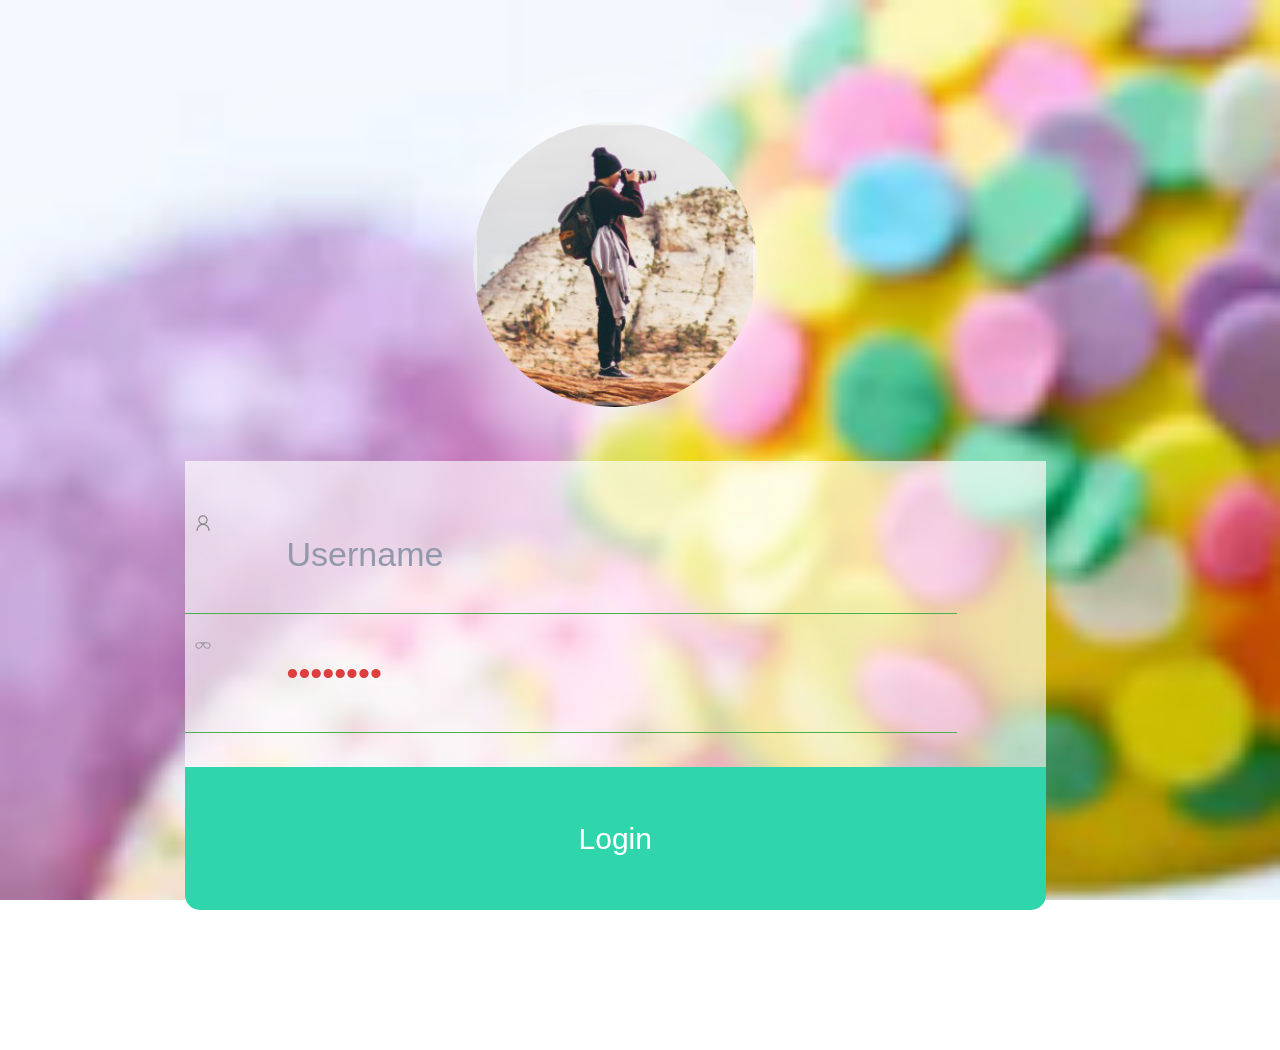
<file: index.html>
<!DOCTYPE html>
<html lang="en">
<head>
    <meta charset="UTF-8">
    <title>index</title>
    <link href="common/common.css">
    <link href="login/style.css" rel='stylesheet'/>
    <script src="common/jquery-3.3.1.js"></script>
    <script src="common/common.js"></script>
    <script src="login/script.js"></script>
</head>
<style>
    .my-animated{
        -webkit-animation-duration: 2s;
        animation-duration: 2s;
        -webkit-animation-fill-mode: both;
        animation-fill-mode: both;
        /*animation-fill-mode : none | forwards | backwards | both;*/
        /*none	不改变默认行为。*/
        /*forwards	当动画完成后，保持最后一个属性值（在最后一个关键帧中定义）。*/
        /*backwards	在 animation-delay 所指定的一段时间内，在动画显示之前，应用开始属性值（在第一个关键帧中定义）。*/
        /*both	向前和向后填充模式都被应用。*/
        -webkit-animation-iteration-count: infinite;
        animation-iteration-count: infinite;
        -webkit-animation-timing-function:ease;
        animation-timing-function:ease;
        -webkit-animation-delay:0s;
        animation-delay:0s;
        -webkit-animation-direction:normal;
        animation-direction:normal;
        /*alternate 逆向*/
    }
    .circle-wave{
        -webkit-animation-name: circle-opacity;
        animation-name: circle-opacity;
        border-radius: 50%;
    }
    @keyframes circle-opacity{
        from {
            opacity: 1;
            transform: scale(0);
        }
        to {
            opacity: 0;
            transform: scale(10);
        }
    }
</style>
<body>
<div class="avtar">
    <img src="mine/image/avatar.png"/>
</div>
<form class="form">
    <input type="text" class="text" value="Username">
    <input type="password" value="Password">
    <div  class="signin" onclick="some()">
        <input class="submit" value="Login">
    </div>
</form>
<div id="wave"></div>
</body>
</html>
</file>
<file: common/common.css>
/*字体*/
@font-face {
    font-family: 'tabfont';
    src : url('./font/STHeiti-Medium.ttc');
}
/*颜色*/
/*red 1 #ffa5a4 */
/*red 2 #f9d8d8 */
/*green 1 #2fd6ab */
/*green 2 #b5f3e9 */
/*yellow 1 #ffe246 */
/*yellow 2 #fff899 */
/*blue 1 #67bcff */
/*blue 2 #c5e3fc */
*{
    padding: 0;
    margin: 0;
    width: 100%;
    background-position: center;
    background-repeat: no-repeat;
    text-decoration: none;
}
a{
    color: #222;
}
button{
    border: none;
}

/*一级标题*/
h1{
    font-size: 50px;
    line-height: 100px;
}
h3{
    font-size: 40px;
    line-height: 100px;
    font-weight: 500;
}
/*二级标题-副标题*/
h4{
    font-size: 30px;
    line-height: 100px;
    font-weight: 400;
}
/*正文*/
p.content {
    font-size: 14px;
    line-height: 75px;
}
/*图标*/
img.label{
    margin-right: 10px;
}
img.icon{
    width: 50px;
    height: 50px;
}
/*tab*/
.footer{
    position: fixed;
    bottom: 0;
    height: 100px;
    padding:  20px 0 5px 0;
    display: flex;
    justify-content: space-around;
    align-items: center;
    border-top: solid darkgray 1px;
    background-image: url("../mine/image/bg.png");
    background-size: cover;
}
.footer .tab{
    display: flex;
    flex-direction: column;
    justify-content: center;
    align-items: center;
}
.footer .tab h4{
    font-family: tabfont;
    line-height: 40px;
    text-align: center;
    color: grey;
}
.footer .tab.active h4{
    color: #2fd6ab;
}
/*返回*/
.header {
    background-image: url("../common/image/bg.png");
    background-size: cover;
    box-shadow: rgba(128, 128, 128, 0.49) 2px 0 10px;
}
.header .back{
    width: 100%;
    height: 80px;
    text-align: center;
    font-size: 40px;
    line-height: 80px;
    font-weight: 600;
    color: #2fd6ab;
    /*box-shadow: rgba(128, 128, 128, 0.49) 2px 0 10px;*/
    background-color: #ffffff87;
    font-family: tabfont;
}
.header .back img{
    position: absolute;
    left: 0;
    width: 50px;
    height: 50px;
    margin:15px 2%;
}
/*header 二级导航*/
.header button{
    background: none;
    color: #2fd6ab;
    line-height: 80px;
    border-bottom: solid 10px rgba(78, 189, 252, 0);
    font-size: 40px;
    font-family: tabfont;
    background-color: #ffffff99;
    font-weight: 600;
}
/* animate */
@charset "UTF-8";

/*!
 * animate.css -http://daneden.me/animate
 * Version - 3.5.1
 * Licensed under the MIT license - http://opensource.org/licenses/MIT
 *
 * Copyright (c) 2016 Daniel Eden
 */

.animated {
    -webkit-animation-duration: 1s;
    animation-duration: 1s;
    -webkit-animation-fill-mode: both;
    animation-fill-mode: both
}

.animated.infinite {
    -webkit-animation-iteration-count: infinite;
    animation-iteration-count: infinite
}

.animated.hinge {
    -webkit-animation-duration: 2s;
    animation-duration: 2s
}

.animated.bounceIn, .animated.bounceOut, .animated.flipOutX, .animated.flipOutY {
    -webkit-animation-duration: .75s;
    animation-duration: .75s
}

@-webkit-keyframes bounce {
    0%, 20%, 53%, 80%, to {
        -webkit-animation-timing-function: cubic-bezier(.215, .61, .355, 1);
        animation-timing-function: cubic-bezier(.215, .61, .355, 1);
        -webkit-transform: translateZ(0);
        transform: translateZ(0)
    }
    40%, 43% {
        -webkit-transform: translate3d(0, -30px, 0);
        transform: translate3d(0, -30px, 0)
    }
    40%, 43%, 70% {
        -webkit-animation-timing-function: cubic-bezier(.755, .05, .855, .06);
        animation-timing-function: cubic-bezier(.755, .05, .855, .06)
    }
    70% {
        -webkit-transform: translate3d(0, -15px, 0);
        transform: translate3d(0, -15px, 0)
    }
    90% {
        -webkit-transform: translate3d(0, -4px, 0);
        transform: translate3d(0, -4px, 0)
    }
}

@keyframes bounce {
    0%, 20%, 53%, 80%, to {
        -webkit-animation-timing-function: cubic-bezier(.215, .61, .355, 1);
        animation-timing-function: cubic-bezier(.215, .61, .355, 1);
        -webkit-transform: translateZ(0);
        transform: translateZ(0)
    }
    40%, 43% {
        -webkit-transform: translate3d(0, -30px, 0);
        transform: translate3d(0, -30px, 0)
    }
    40%, 43%, 70% {
        -webkit-animation-timing-function: cubic-bezier(.755, .05, .855, .06);
        animation-timing-function: cubic-bezier(.755, .05, .855, .06)
    }
    70% {
        -webkit-transform: translate3d(0, -15px, 0);
        transform: translate3d(0, -15px, 0)
    }
    90% {
        -webkit-transform: translate3d(0, -4px, 0);
        transform: translate3d(0, -4px, 0)
    }
}

.bounce {
    -webkit-animation-name: bounce;
    animation-name: bounce;
    -webkit-transform-origin: center bottom;
    transform-origin: center bottom
}

@-webkit-keyframes flash {
    0%, 50%, to {
        opacity: 1
    }
    25%, 75% {
        opacity: 0
    }
}

@keyframes flash {
    0%, 50%, to {
        opacity: 1
    }
    25%, 75% {
        opacity: 0
    }
}

.flash {
    -webkit-animation-name: flash;
    animation-name: flash
}

@-webkit-keyframes pulse {
    0% {
        -webkit-transform: scaleX(1);
        transform: scaleX(1)
    }
    50% {
        -webkit-transform: scale3d(2, 2, 2);
        transform: scale3d(2, 2, 2)
    }
    to {
        -webkit-transform: scaleX(1);
        transform: scaleX(1)
    }
}

@keyframes pulse {
    0% {
        -webkit-transform: scaleX(1);
        transform: scaleX(1)
    }
    50% {
        -webkit-transform: scale3d(2, 2, 2);
        transform: scale3d(2, 2, 2)
    }
    to {
        -webkit-transform: scaleX(1);
        transform: scaleX(1)
    }
}

.pulse {
    -webkit-animation-name: pulse;
    animation-name: pulse
}

@-webkit-keyframes rubberBand {
    0% {
        -webkit-transform: scaleX(1);
        transform: scaleX(1)
    }
    30% {
        -webkit-transform: scale3d(1.25, .75, 1);
        transform: scale3d(1.25, .75, 1)
    }
    40% {
        -webkit-transform: scale3d(.75, 1.25, 1);
        transform: scale3d(.75, 1.25, 1)
    }
    50% {
        -webkit-transform: scale3d(1.15, .85, 1);
        transform: scale3d(1.15, .85, 1)
    }
    65% {
        -webkit-transform: scale3d(.95, 1.05, 1);
        transform: scale3d(.95, 1.05, 1)
    }
    75% {
        -webkit-transform: scale3d(1.05, .95, 1);
        transform: scale3d(1.05, .95, 1)
    }
    to {
        -webkit-transform: scaleX(1);
        transform: scaleX(1)
    }
}

@keyframes rubberBand {
    0% {
        -webkit-transform: scaleX(1);
        transform: scaleX(1)
    }
    30% {
        -webkit-transform: scale3d(1.25, .75, 1);
        transform: scale3d(1.25, .75, 1)
    }
    40% {
        -webkit-transform: scale3d(.75, 1.25, 1);
        transform: scale3d(.75, 1.25, 1)
    }
    50% {
        -webkit-transform: scale3d(1.15, .85, 1);
        transform: scale3d(1.15, .85, 1)
    }
    65% {
        -webkit-transform: scale3d(.95, 1.05, 1);
        transform: scale3d(.95, 1.05, 1)
    }
    75% {
        -webkit-transform: scale3d(1.05, .95, 1);
        transform: scale3d(1.05, .95, 1)
    }
    to {
        -webkit-transform: scaleX(1);
        transform: scaleX(1)
    }
}

.rubberBand {
    -webkit-animation-name: rubberBand;
    animation-name: rubberBand
}

@-webkit-keyframes shake {
    0%, to {
        -webkit-transform: translateZ(0);
        transform: translateZ(0)
    }
    10%, 30%, 50%, 70%, 90% {
        -webkit-transform: translate3d(-10px, 0, 0);
        transform: translate3d(-10px, 0, 0)
    }
    20%, 40%, 60%, 80% {
        -webkit-transform: translate3d(10px, 0, 0);
        transform: translate3d(10px, 0, 0)
    }
}

@keyframes shake {
    0%, to {
        -webkit-transform: translateZ(0);
        transform: translateZ(0)
    }
    10%, 30%, 50%, 70%, 90% {
        -webkit-transform: translate3d(-10px, 0, 0);
        transform: translate3d(-10px, 0, 0)
    }
    20%, 40%, 60%, 80% {
        -webkit-transform: translate3d(10px, 0, 0);
        transform: translate3d(10px, 0, 0)
    }
}

.shake {
    -webkit-animation-name: shake;
    animation-name: shake
}

@-webkit-keyframes headShake {
    0% {
        -webkit-transform: translateX(0);
        transform: translateX(0)
    }
    6.5% {
        -webkit-transform: translateX(-6px) rotateY(-9deg);
        transform: translateX(-6px) rotateY(-9deg)
    }
    18.5% {
        -webkit-transform: translateX(5px) rotateY(7deg);
        transform: translateX(5px) rotateY(7deg)
    }
    31.5% {
        -webkit-transform: translateX(-3px) rotateY(-5deg);
        transform: translateX(-3px) rotateY(-5deg)
    }
    43.5% {
        -webkit-transform: translateX(2px) rotateY(3deg);
        transform: translateX(2px) rotateY(3deg)
    }
    50% {
        -webkit-transform: translateX(0);
        transform: translateX(0)
    }
}

@keyframes headShake {
    0% {
        -webkit-transform: translateX(0);
        transform: translateX(0)
    }
    6.5% {
        -webkit-transform: translateX(-6px) rotateY(-9deg);
        transform: translateX(-6px) rotateY(-9deg)
    }
    18.5% {
        -webkit-transform: translateX(5px) rotateY(7deg);
        transform: translateX(5px) rotateY(7deg)
    }
    31.5% {
        -webkit-transform: translateX(-3px) rotateY(-5deg);
        transform: translateX(-3px) rotateY(-5deg)
    }
    43.5% {
        -webkit-transform: translateX(2px) rotateY(3deg);
        transform: translateX(2px) rotateY(3deg)
    }
    50% {
        -webkit-transform: translateX(0);
        transform: translateX(0)
    }
}

.headShake {
    -webkit-animation-timing-function: ease-in-out;
    animation-timing-function: ease-in-out;
    -webkit-animation-name: headShake;
    animation-name: headShake
}

@-webkit-keyframes swing {
    20% {
        -webkit-transform: rotate(15deg);
        transform: rotate(15deg)
    }
    40% {
        -webkit-transform: rotate(-10deg);
        transform: rotate(-10deg)
    }
    60% {
        -webkit-transform: rotate(5deg);
        transform: rotate(5deg)
    }
    80% {
        -webkit-transform: rotate(-5deg);
        transform: rotate(-5deg)
    }
    to {
        -webkit-transform: rotate(0deg);
        transform: rotate(0deg)
    }
}

@keyframes swing {
    20% {
        -webkit-transform: rotate(15deg);
        transform: rotate(15deg)
    }
    40% {
        -webkit-transform: rotate(-10deg);
        transform: rotate(-10deg)
    }
    60% {
        -webkit-transform: rotate(5deg);
        transform: rotate(5deg)
    }
    80% {
        -webkit-transform: rotate(-5deg);
        transform: rotate(-5deg)
    }
    to {
        -webkit-transform: rotate(0deg);
        transform: rotate(0deg)
    }
}

.swing {
    -webkit-transform-origin: top center;
    transform-origin: top center;
    -webkit-animation-name: swing;
    animation-name: swing
}

@-webkit-keyframes tada {
    0% {
        -webkit-transform: scaleX(1);
        transform: scaleX(1)
    }
    10%, 20% {
        -webkit-transform: scale3d(.9, .9, .9) rotate(-3deg);
        transform: scale3d(.9, .9, .9) rotate(-3deg)
    }
    30%, 50%, 70%, 90% {
        -webkit-transform: scale3d(1.1, 1.1, 1.1) rotate(3deg);
        transform: scale3d(1.1, 1.1, 1.1) rotate(3deg)
    }
    40%, 60%, 80% {
        -webkit-transform: scale3d(1.1, 1.1, 1.1) rotate(-3deg);
        transform: scale3d(1.1, 1.1, 1.1) rotate(-3deg)
    }
    to {
        -webkit-transform: scaleX(1);
        transform: scaleX(1)
    }
}

@keyframes tada {
    0% {
        -webkit-transform: scaleX(1);
        transform: scaleX(1)
    }
    10%, 20% {
        -webkit-transform: scale3d(.9, .9, .9) rotate(-3deg);
        transform: scale3d(.9, .9, .9) rotate(-3deg)
    }
    30%, 50%, 70%, 90% {
        -webkit-transform: scale3d(1.1, 1.1, 1.1) rotate(3deg);
        transform: scale3d(1.1, 1.1, 1.1) rotate(3deg)
    }
    40%, 60%, 80% {
        -webkit-transform: scale3d(1.1, 1.1, 1.1) rotate(-3deg);
        transform: scale3d(1.1, 1.1, 1.1) rotate(-3deg)
    }
    to {
        -webkit-transform: scaleX(1);
        transform: scaleX(1)
    }
}

.tada {
    -webkit-animation-name: tada;
    animation-name: tada
}

@-webkit-keyframes wobble {
    0% {
        -webkit-transform: none;
        transform: none
    }
    15% {
        -webkit-transform: translate3d(-25%, 0, 0) rotate(-5deg);
        transform: translate3d(-25%, 0, 0) rotate(-5deg)
    }
    30% {
        -webkit-transform: translate3d(20%, 0, 0) rotate(3deg);
        transform: translate3d(20%, 0, 0) rotate(3deg)
    }
    45% {
        -webkit-transform: translate3d(-15%, 0, 0) rotate(-3deg);
        transform: translate3d(-15%, 0, 0) rotate(-3deg)
    }
    60% {
        -webkit-transform: translate3d(10%, 0, 0) rotate(2deg);
        transform: translate3d(10%, 0, 0) rotate(2deg)
    }
    75% {
        -webkit-transform: translate3d(-5%, 0, 0) rotate(-1deg);
        transform: translate3d(-5%, 0, 0) rotate(-1deg)
    }
    to {
        -webkit-transform: none;
        transform: none
    }
}

@keyframes wobble {
    0% {
        -webkit-transform: none;
        transform: none
    }
    15% {
        -webkit-transform: translate3d(-25%, 0, 0) rotate(-5deg);
        transform: translate3d(-25%, 0, 0) rotate(-5deg)
    }
    30% {
        -webkit-transform: translate3d(20%, 0, 0) rotate(3deg);
        transform: translate3d(20%, 0, 0) rotate(3deg)
    }
    45% {
        -webkit-transform: translate3d(-15%, 0, 0) rotate(-3deg);
        transform: translate3d(-15%, 0, 0) rotate(-3deg)
    }
    60% {
        -webkit-transform: translate3d(10%, 0, 0) rotate(2deg);
        transform: translate3d(10%, 0, 0) rotate(2deg)
    }
    75% {
        -webkit-transform: translate3d(-5%, 0, 0) rotate(-1deg);
        transform: translate3d(-5%, 0, 0) rotate(-1deg)
    }
    to {
        -webkit-transform: none;
        transform: none
    }
}

.wobble {
    -webkit-animation-name: wobble;
    animation-name: wobble
}

@-webkit-keyframes jello {
    0%, 11.1%, to {
        -webkit-transform: none;
        transform: none
    }
    22.2% {
        -webkit-transform: skewX(-12.5deg) skewY(-12.5deg);
        transform: skewX(-12.5deg) skewY(-12.5deg)
    }
    33.3% {
        -webkit-transform: skewX(6.25deg) skewY(6.25deg);
        transform: skewX(6.25deg) skewY(6.25deg)
    }
    44.4% {
        -webkit-transform: skewX(-3.125deg) skewY(-3.125deg);
        transform: skewX(-3.125deg) skewY(-3.125deg)
    }
    55.5% {
        -webkit-transform: skewX(1.5625deg) skewY(1.5625deg);
        transform: skewX(1.5625deg) skewY(1.5625deg)
    }
    66.6% {
        -webkit-transform: skewX(-.78125deg) skewY(-.78125deg);
        transform: skewX(-.78125deg) skewY(-.78125deg)
    }
    77.7% {
        -webkit-transform: skewX(.390625deg) skewY(.390625deg);
        transform: skewX(.390625deg) skewY(.390625deg)
    }
    88.8% {
        -webkit-transform: skewX(-.1953125deg) skewY(-.1953125deg);
        transform: skewX(-.1953125deg) skewY(-.1953125deg)
    }
}

@keyframes jello {
    0%, 11.1%, to {
        -webkit-transform: none;
        transform: none
    }
    22.2% {
        -webkit-transform: skewX(-12.5deg) skewY(-12.5deg);
        transform: skewX(-12.5deg) skewY(-12.5deg)
    }
    33.3% {
        -webkit-transform: skewX(6.25deg) skewY(6.25deg);
        transform: skewX(6.25deg) skewY(6.25deg)
    }
    44.4% {
        -webkit-transform: skewX(-3.125deg) skewY(-3.125deg);
        transform: skewX(-3.125deg) skewY(-3.125deg)
    }
    55.5% {
        -webkit-transform: skewX(1.5625deg) skewY(1.5625deg);
        transform: skewX(1.5625deg) skewY(1.5625deg)
    }
    66.6% {
        -webkit-transform: skewX(-.78125deg) skewY(-.78125deg);
        transform: skewX(-.78125deg) skewY(-.78125deg)
    }
    77.7% {
        -webkit-transform: skewX(.390625deg) skewY(.390625deg);
        transform: skewX(.390625deg) skewY(.390625deg)
    }
    88.8% {
        -webkit-transform: skewX(-.1953125deg) skewY(-.1953125deg);
        transform: skewX(-.1953125deg) skewY(-.1953125deg)
    }
}

.jello {
    -webkit-animation-name: jello;
    animation-name: jello;
    -webkit-transform-origin: center;
    transform-origin: center
}

@-webkit-keyframes bounceIn {
    0%, 20%, 40%, 60%, 80%, to {
        -webkit-animation-timing-function: cubic-bezier(.215, .61, .355, 1);
        animation-timing-function: cubic-bezier(.215, .61, .355, 1)
    }
    0% {
        opacity: 0;
        -webkit-transform: scale3d(.3, .3, .3);
        transform: scale3d(.3, .3, .3)
    }
    20% {
        -webkit-transform: scale3d(1.1, 1.1, 1.1);
        transform: scale3d(1.1, 1.1, 1.1)
    }
    40% {
        -webkit-transform: scale3d(.9, .9, .9);
        transform: scale3d(.9, .9, .9)
    }
    60% {
        opacity: 1;
        -webkit-transform: scale3d(1.03, 1.03, 1.03);
        transform: scale3d(1.03, 1.03, 1.03)
    }
    80% {
        -webkit-transform: scale3d(.97, .97, .97);
        transform: scale3d(.97, .97, .97)
    }
    to {
        opacity: 1;
        -webkit-transform: scaleX(1);
        transform: scaleX(1)
    }
}

@keyframes bounceIn {
    0%, 20%, 40%, 60%, 80%, to {
        -webkit-animation-timing-function: cubic-bezier(.215, .61, .355, 1);
        animation-timing-function: cubic-bezier(.215, .61, .355, 1)
    }
    0% {
        opacity: 0;
        -webkit-transform: scale3d(.3, .3, .3);
        transform: scale3d(.3, .3, .3)
    }
    20% {
        -webkit-transform: scale3d(1.1, 1.1, 1.1);
        transform: scale3d(1.1, 1.1, 1.1)
    }
    40% {
        -webkit-transform: scale3d(.9, .9, .9);
        transform: scale3d(.9, .9, .9)
    }
    60% {
        opacity: 1;
        -webkit-transform: scale3d(1.03, 1.03, 1.03);
        transform: scale3d(1.03, 1.03, 1.03)
    }
    80% {
        -webkit-transform: scale3d(.97, .97, .97);
        transform: scale3d(.97, .97, .97)
    }
    to {
        opacity: 1;
        -webkit-transform: scaleX(1);
        transform: scaleX(1)
    }
}

.bounceIn {
    -webkit-animation-name: bounceIn;
    animation-name: bounceIn
}

@-webkit-keyframes bounceInDown {
    0%, 60%, 75%, 90%, to {
        -webkit-animation-timing-function: cubic-bezier(.215, .61, .355, 1);
        animation-timing-function: cubic-bezier(.215, .61, .355, 1)
    }
    0% {
        opacity: 0;
        -webkit-transform: translate3d(0, -3000px, 0);
        transform: translate3d(0, -3000px, 0)
    }
    60% {
        opacity: 1;
        -webkit-transform: translate3d(0, 25px, 0);
        transform: translate3d(0, 25px, 0)
    }
    75% {
        -webkit-transform: translate3d(0, -10px, 0);
        transform: translate3d(0, -10px, 0)
    }
    90% {
        -webkit-transform: translate3d(0, 5px, 0);
        transform: translate3d(0, 5px, 0)
    }
    to {
        -webkit-transform: none;
        transform: none
    }
}

@keyframes bounceInDown {
    0%, 60%, 75%, 90%, to {
        -webkit-animation-timing-function: cubic-bezier(.215, .61, .355, 1);
        animation-timing-function: cubic-bezier(.215, .61, .355, 1)
    }
    0% {
        opacity: 0;
        -webkit-transform: translate3d(0, -3000px, 0);
        transform: translate3d(0, -3000px, 0)
    }
    60% {
        opacity: 1;
        -webkit-transform: translate3d(0, 25px, 0);
        transform: translate3d(0, 25px, 0)
    }
    75% {
        -webkit-transform: translate3d(0, -10px, 0);
        transform: translate3d(0, -10px, 0)
    }
    90% {
        -webkit-transform: translate3d(0, 5px, 0);
        transform: translate3d(0, 5px, 0)
    }
    to {
        -webkit-transform: none;
        transform: none
    }
}

.bounceInDown {
    -webkit-animation-name: bounceInDown;
    animation-name: bounceInDown
}

@-webkit-keyframes bounceInLeft {
    0%, 60%, 75%, 90%, to {
        -webkit-animation-timing-function: cubic-bezier(.215, .61, .355, 1);
        animation-timing-function: cubic-bezier(.215, .61, .355, 1)
    }
    0% {
        opacity: 0;
        -webkit-transform: translate3d(-3000px, 0, 0);
        transform: translate3d(-3000px, 0, 0)
    }
    60% {
        opacity: 1;
        -webkit-transform: translate3d(25px, 0, 0);
        transform: translate3d(25px, 0, 0)
    }
    75% {
        -webkit-transform: translate3d(-10px, 0, 0);
        transform: translate3d(-10px, 0, 0)
    }
    90% {
        -webkit-transform: translate3d(5px, 0, 0);
        transform: translate3d(5px, 0, 0)
    }
    to {
        -webkit-transform: none;
        transform: none
    }
}

@keyframes bounceInLeft {
    0%, 60%, 75%, 90%, to {
        -webkit-animation-timing-function: cubic-bezier(.215, .61, .355, 1);
        animation-timing-function: cubic-bezier(.215, .61, .355, 1)
    }
    0% {
        opacity: 0;
        -webkit-transform: translate3d(-3000px, 0, 0);
        transform: translate3d(-3000px, 0, 0)
    }
    60% {
        opacity: 1;
        -webkit-transform: translate3d(25px, 0, 0);
        transform: translate3d(25px, 0, 0)
    }
    75% {
        -webkit-transform: translate3d(-10px, 0, 0);
        transform: translate3d(-10px, 0, 0)
    }
    90% {
        -webkit-transform: translate3d(5px, 0, 0);
        transform: translate3d(5px, 0, 0)
    }
    to {
        -webkit-transform: none;
        transform: none
    }
}

.bounceInLeft {
    -webkit-animation-name: bounceInLeft;
    animation-name: bounceInLeft
}

@-webkit-keyframes bounceInRight {
    0%, 60%, 75%, 90%, to {
        -webkit-animation-timing-function: cubic-bezier(.215, .61, .355, 1);
        animation-timing-function: cubic-bezier(.215, .61, .355, 1)
    }
    0% {
        opacity: 0;
        -webkit-transform: translate3d(3000px, 0, 0);
        transform: translate3d(3000px, 0, 0)
    }
    60% {
        opacity: 1;
        -webkit-transform: translate3d(-25px, 0, 0);
        transform: translate3d(-25px, 0, 0)
    }
    75% {
        -webkit-transform: translate3d(10px, 0, 0);
        transform: translate3d(10px, 0, 0)
    }
    90% {
        -webkit-transform: translate3d(-5px, 0, 0);
        transform: translate3d(-5px, 0, 0)
    }
    to {
        -webkit-transform: none;
        transform: none
    }
}

@keyframes bounceInRight {
    0%, 60%, 75%, 90%, to {
        -webkit-animation-timing-function: cubic-bezier(.215, .61, .355, 1);
        animation-timing-function: cubic-bezier(.215, .61, .355, 1)
    }
    0% {
        opacity: 0;
        -webkit-transform: translate3d(3000px, 0, 0);
        transform: translate3d(3000px, 0, 0)
    }
    60% {
        opacity: 1;
        -webkit-transform: translate3d(-25px, 0, 0);
        transform: translate3d(-25px, 0, 0)
    }
    75% {
        -webkit-transform: translate3d(10px, 0, 0);
        transform: translate3d(10px, 0, 0)
    }
    90% {
        -webkit-transform: translate3d(-5px, 0, 0);
        transform: translate3d(-5px, 0, 0)
    }
    to {
        -webkit-transform: none;
        transform: none
    }
}

.bounceInRight {
    -webkit-animation-name: bounceInRight;
    animation-name: bounceInRight
}

@-webkit-keyframes bounceInUp {
    0%, 60%, 75%, 90%, to {
        -webkit-animation-timing-function: cubic-bezier(.215, .61, .355, 1);
        animation-timing-function: cubic-bezier(.215, .61, .355, 1)
    }
    0% {
        opacity: 0;
        -webkit-transform: translate3d(0, 3000px, 0);
        transform: translate3d(0, 3000px, 0)
    }
    60% {
        opacity: 1;
        -webkit-transform: translate3d(0, -20px, 0);
        transform: translate3d(0, -20px, 0)
    }
    75% {
        -webkit-transform: translate3d(0, 10px, 0);
        transform: translate3d(0, 10px, 0)
    }
    90% {
        -webkit-transform: translate3d(0, -5px, 0);
        transform: translate3d(0, -5px, 0)
    }
    to {
        -webkit-transform: translateZ(0);
        transform: translateZ(0)
    }
}

@keyframes bounceInUp {
    0%, 60%, 75%, 90%, to {
        -webkit-animation-timing-function: cubic-bezier(.215, .61, .355, 1);
        animation-timing-function: cubic-bezier(.215, .61, .355, 1)
    }
    0% {
        opacity: 0;
        -webkit-transform: translate3d(0, 3000px, 0);
        transform: translate3d(0, 3000px, 0)
    }
    60% {
        opacity: 1;
        -webkit-transform: translate3d(0, -20px, 0);
        transform: translate3d(0, -20px, 0)
    }
    75% {
        -webkit-transform: translate3d(0, 10px, 0);
        transform: translate3d(0, 10px, 0)
    }
    90% {
        -webkit-transform: translate3d(0, -5px, 0);
        transform: translate3d(0, -5px, 0)
    }
    to {
        -webkit-transform: translateZ(0);
        transform: translateZ(0)
    }
}

.bounceInUp {
    -webkit-animation-name: bounceInUp;
    animation-name: bounceInUp
}

@-webkit-keyframes bounceOut {
    20% {
        -webkit-transform: scale3d(.9, .9, .9);
        transform: scale3d(.9, .9, .9)
    }
    50%, 55% {
        opacity: 1;
        -webkit-transform: scale3d(1.1, 1.1, 1.1);
        transform: scale3d(1.1, 1.1, 1.1)
    }
    to {
        opacity: 0;
        -webkit-transform: scale3d(.3, .3, .3);
        transform: scale3d(.3, .3, .3)
    }
}

@keyframes bounceOut {
    20% {
        -webkit-transform: scale3d(.9, .9, .9);
        transform: scale3d(.9, .9, .9)
    }
    50%, 55% {
        opacity: 1;
        -webkit-transform: scale3d(1.1, 1.1, 1.1);
        transform: scale3d(1.1, 1.1, 1.1)
    }
    to {
        opacity: 0;
        -webkit-transform: scale3d(.3, .3, .3);
        transform: scale3d(.3, .3, .3)
    }
}

.bounceOut {
    -webkit-animation-name: bounceOut;
    animation-name: bounceOut
}

@-webkit-keyframes bounceOutDown {
    20% {
        -webkit-transform: translate3d(0, 10px, 0);
        transform: translate3d(0, 10px, 0)
    }
    40%, 45% {
        opacity: 1;
        -webkit-transform: translate3d(0, -20px, 0);
        transform: translate3d(0, -20px, 0)
    }
    to {
        opacity: 0;
        -webkit-transform: translate3d(0, 2000px, 0);
        transform: translate3d(0, 2000px, 0)
    }
}

@keyframes bounceOutDown {
    20% {
        -webkit-transform: translate3d(0, 10px, 0);
        transform: translate3d(0, 10px, 0)
    }
    40%, 45% {
        opacity: 1;
        -webkit-transform: translate3d(0, -20px, 0);
        transform: translate3d(0, -20px, 0)
    }
    to {
        opacity: 0;
        -webkit-transform: translate3d(0, 2000px, 0);
        transform: translate3d(0, 2000px, 0)
    }
}

.bounceOutDown {
    -webkit-animation-name: bounceOutDown;
    animation-name: bounceOutDown
}

@-webkit-keyframes bounceOutLeft {
    20% {
        opacity: 1;
        -webkit-transform: translate3d(20px, 0, 0);
        transform: translate3d(20px, 0, 0)
    }
    to {
        opacity: 0;
        -webkit-transform: translate3d(-2000px, 0, 0);
        transform: translate3d(-2000px, 0, 0)
    }
}

@keyframes bounceOutLeft {
    20% {
        opacity: 1;
        -webkit-transform: translate3d(20px, 0, 0);
        transform: translate3d(20px, 0, 0)
    }
    to {
        opacity: 0;
        -webkit-transform: translate3d(-2000px, 0, 0);
        transform: translate3d(-2000px, 0, 0)
    }
}

.bounceOutLeft {
    -webkit-animation-name: bounceOutLeft;
    animation-name: bounceOutLeft
}

@-webkit-keyframes bounceOutRight {
    20% {
        opacity: 1;
        -webkit-transform: translate3d(-20px, 0, 0);
        transform: translate3d(-20px, 0, 0)
    }
    to {
        opacity: 0;
        -webkit-transform: translate3d(2000px, 0, 0);
        transform: translate3d(2000px, 0, 0)
    }
}

@keyframes bounceOutRight {
    20% {
        opacity: 1;
        -webkit-transform: translate3d(-20px, 0, 0);
        transform: translate3d(-20px, 0, 0)
    }
    to {
        opacity: 0;
        -webkit-transform: translate3d(2000px, 0, 0);
        transform: translate3d(2000px, 0, 0)
    }
}

.bounceOutRight {
    -webkit-animation-name: bounceOutRight;
    animation-name: bounceOutRight
}

@-webkit-keyframes bounceOutUp {
    20% {
        -webkit-transform: translate3d(0, -10px, 0);
        transform: translate3d(0, -10px, 0)
    }
    40%, 45% {
        opacity: 1;
        -webkit-transform: translate3d(0, 20px, 0);
        transform: translate3d(0, 20px, 0)
    }
    to {
        opacity: 0;
        -webkit-transform: translate3d(0, -2000px, 0);
        transform: translate3d(0, -2000px, 0)
    }
}

@keyframes bounceOutUp {
    20% {
        -webkit-transform: translate3d(0, -10px, 0);
        transform: translate3d(0, -10px, 0)
    }
    40%, 45% {
        opacity: 1;
        -webkit-transform: translate3d(0, 20px, 0);
        transform: translate3d(0, 20px, 0)
    }
    to {
        opacity: 0;
        -webkit-transform: translate3d(0, -2000px, 0);
        transform: translate3d(0, -2000px, 0)
    }
}

.bounceOutUp {
    -webkit-animation-name: bounceOutUp;
    animation-name: bounceOutUp
}

@-webkit-keyframes fadeIn {
    0% {
        opacity: 0
    }
    to {
        opacity: 1
    }
}

@keyframes fadeIn {
    0% {
        opacity: 0
    }
    to {
        opacity: 1
    }
}

.fadeIn {
    -webkit-animation-name: fadeIn;
    animation-name: fadeIn
}

@-webkit-keyframes fadeInDown {
    0% {
        opacity: 0;
        -webkit-transform: translate3d(0, -100%, 0);
        transform: translate3d(0, -100%, 0)
    }
    to {
        opacity: 1;
        -webkit-transform: none;
        transform: none
    }
}

@keyframes fadeInDown {
    0% {
        opacity: 0;
        -webkit-transform: translate3d(0, -100%, 0);
        transform: translate3d(0, -100%, 0)
    }
    to {
        opacity: 1;
        -webkit-transform: none;
        transform: none
    }
}

.fadeInDown {
    -webkit-animation-name: fadeInDown;
    animation-name: fadeInDown
}

@-webkit-keyframes fadeInDownBig {
    0% {
        opacity: 0;
        -webkit-transform: translate3d(0, -2000px, 0);
        transform: translate3d(0, -2000px, 0)
    }
    to {
        opacity: 1;
        -webkit-transform: none;
        transform: none
    }
}

@keyframes fadeInDownBig {
    0% {
        opacity: 0;
        -webkit-transform: translate3d(0, -2000px, 0);
        transform: translate3d(0, -2000px, 0)
    }
    to {
        opacity: 1;
        -webkit-transform: none;
        transform: none
    }
}

.fadeInDownBig {
    -webkit-animation-name: fadeInDownBig;
    animation-name: fadeInDownBig
}

@-webkit-keyframes fadeInLeft {
    0% {
        opacity: 0;
        -webkit-transform: translate3d(-100%, 0, 0);
        transform: translate3d(-100%, 0, 0)
    }
    to {
        opacity: 1;
        -webkit-transform: none;
        transform: none
    }
}

@keyframes fadeInLeft {
    0% {
        opacity: 0;
        -webkit-transform: translate3d(-100%, 0, 0);
        transform: translate3d(-100%, 0, 0)
    }
    to {
        opacity: 1;
        -webkit-transform: none;
        transform: none
    }
}

.fadeInLeft {
    -webkit-animation-name: fadeInLeft;
    animation-name: fadeInLeft
}

@-webkit-keyframes fadeInLeftBig {
    0% {
        opacity: 0;
        -webkit-transform: translate3d(-2000px, 0, 0);
        transform: translate3d(-2000px, 0, 0)
    }
    to {
        opacity: 1;
        -webkit-transform: none;
        transform: none
    }
}

@keyframes fadeInLeftBig {
    0% {
        opacity: 0;
        -webkit-transform: translate3d(-2000px, 0, 0);
        transform: translate3d(-2000px, 0, 0)
    }
    to {
        opacity: 1;
        -webkit-transform: none;
        transform: none
    }
}

.fadeInLeftBig {
    -webkit-animation-name: fadeInLeftBig;
    animation-name: fadeInLeftBig
}

@-webkit-keyframes fadeInRight {
    0% {
        opacity: 0;
        -webkit-transform: translate3d(100%, 0, 0);
        transform: translate3d(100%, 0, 0)
    }
    to {
        opacity: 1;
        -webkit-transform: none;
        transform: none
    }
}

@keyframes fadeInRight {
    0% {
        opacity: 0;
        -webkit-transform: translate3d(100%, 0, 0);
        transform: translate3d(100%, 0, 0)
    }
    to {
        opacity: 1;
        -webkit-transform: none;
        transform: none
    }
}

.fadeInRight {
    -webkit-animation-name: fadeInRight;
    animation-name: fadeInRight
}

@-webkit-keyframes fadeInRightBig {
    0% {
        opacity: 0;
        -webkit-transform: translate3d(2000px, 0, 0);
        transform: translate3d(2000px, 0, 0)
    }
    to {
        opacity: 1;
        -webkit-transform: none;
        transform: none
    }
}

@keyframes fadeInRightBig {
    0% {
        opacity: 0;
        -webkit-transform: translate3d(2000px, 0, 0);
        transform: translate3d(2000px, 0, 0)
    }
    to {
        opacity: 1;
        -webkit-transform: none;
        transform: none
    }
}

.fadeInRightBig {
    -webkit-animation-name: fadeInRightBig;
    animation-name: fadeInRightBig
}

@-webkit-keyframes fadeInUp {
    0% {
        opacity: 0;
        -webkit-transform: translate3d(0, 100%, 0);
        transform: translate3d(0, 100%, 0)
    }
    to {
        opacity: 1;
        -webkit-transform: none;
        transform: none
    }
}

@keyframes fadeInUp {
    0% {
        opacity: 0;
        -webkit-transform: translate3d(0, 100%, 0);
        transform: translate3d(0, 100%, 0)
    }
    to {
        opacity: 1;
        -webkit-transform: none;
        transform: none
    }
}

.fadeInUp {
    -webkit-animation-name: fadeInUp;
    animation-name: fadeInUp
}

@-webkit-keyframes fadeInUpBig {
    0% {
        opacity: 0;
        -webkit-transform: translate3d(0, 2000px, 0);
        transform: translate3d(0, 2000px, 0)
    }
    to {
        opacity: 1;
        -webkit-transform: none;
        transform: none
    }
}

@keyframes fadeInUpBig {
    0% {
        opacity: 0;
        -webkit-transform: translate3d(0, 2000px, 0);
        transform: translate3d(0, 2000px, 0)
    }
    to {
        opacity: 1;
        -webkit-transform: none;
        transform: none
    }
}

.fadeInUpBig {
    -webkit-animation-name: fadeInUpBig;
    animation-name: fadeInUpBig
}

@-webkit-keyframes fadeOut {
    0% {
        opacity: 1
    }
    to {
        opacity: 0
    }
}

@keyframes fadeOut {
    0% {
        opacity: 1
    }
    to {
        opacity: 0
    }
}

.fadeOut {
    -webkit-animation-name: fadeOut;
    animation-name: fadeOut
}

@-webkit-keyframes fadeOutDown {
    0% {
        opacity: 1
    }
    to {
        opacity: 0;
        -webkit-transform: translate3d(0, 100%, 0);
        transform: translate3d(0, 100%, 0)
    }
}

@keyframes fadeOutDown {
    0% {
        opacity: 1
    }
    to {
        opacity: 0;
        -webkit-transform: translate3d(0, 100%, 0);
        transform: translate3d(0, 100%, 0)
    }
}

.fadeOutDown {
    -webkit-animation-name: fadeOutDown;
    animation-name: fadeOutDown
}

@-webkit-keyframes fadeOutDownBig {
    0% {
        opacity: 1
    }
    to {
        opacity: 0;
        -webkit-transform: translate3d(0, 2000px, 0);
        transform: translate3d(0, 2000px, 0)
    }
}

@keyframes fadeOutDownBig {
    0% {
        opacity: 1
    }
    to {
        opacity: 0;
        -webkit-transform: translate3d(0, 2000px, 0);
        transform: translate3d(0, 2000px, 0)
    }
}

.fadeOutDownBig {
    -webkit-animation-name: fadeOutDownBig;
    animation-name: fadeOutDownBig
}

@-webkit-keyframes fadeOutLeft {
    0% {
        opacity: 1
    }
    to {
        opacity: 0;
        -webkit-transform: translate3d(-100%, 0, 0);
        transform: translate3d(-100%, 0, 0)
    }
}

@keyframes fadeOutLeft {
    0% {
        opacity: 1
    }
    to {
        opacity: 0;
        -webkit-transform: translate3d(-100%, 0, 0);
        transform: translate3d(-100%, 0, 0)
    }
}

.fadeOutLeft {
    -webkit-animation-name: fadeOutLeft;
    animation-name: fadeOutLeft
}

@-webkit-keyframes fadeOutLeftBig {
    0% {
        opacity: 1
    }
    to {
        opacity: 0;
        -webkit-transform: translate3d(-2000px, 0, 0);
        transform: translate3d(-2000px, 0, 0)
    }
}

@keyframes fadeOutLeftBig {
    0% {
        opacity: 1
    }
    to {
        opacity: 0;
        -webkit-transform: translate3d(-2000px, 0, 0);
        transform: translate3d(-2000px, 0, 0)
    }
}

.fadeOutLeftBig {
    -webkit-animation-name: fadeOutLeftBig;
    animation-name: fadeOutLeftBig
}

@-webkit-keyframes fadeOutRight {
    0% {
        opacity: 1
    }
    to {
        opacity: 0;
        -webkit-transform: translate3d(100%, 0, 0);
        transform: translate3d(100%, 0, 0)
    }
}

@keyframes fadeOutRight {
    0% {
        opacity: 1
    }
    to {
        opacity: 0;
        -webkit-transform: translate3d(100%, 0, 0);
        transform: translate3d(100%, 0, 0)
    }
}

.fadeOutRight {
    -webkit-animation-name: fadeOutRight;
    animation-name: fadeOutRight
}

@-webkit-keyframes fadeOutRightBig {
    0% {
        opacity: 1
    }
    to {
        opacity: 0;
        -webkit-transform: translate3d(2000px, 0, 0);
        transform: translate3d(2000px, 0, 0)
    }
}

@keyframes fadeOutRightBig {
    0% {
        opacity: 1
    }
    to {
        opacity: 0;
        -webkit-transform: translate3d(2000px, 0, 0);
        transform: translate3d(2000px, 0, 0)
    }
}

.fadeOutRightBig {
    -webkit-animation-name: fadeOutRightBig;
    animation-name: fadeOutRightBig
}

@-webkit-keyframes fadeOutUp {
    0% {
        opacity: 1
    }
    to {
        opacity: 0;
        -webkit-transform: translate3d(0, -100%, 0);
        transform: translate3d(0, -100%, 0)
    }
}

@keyframes fadeOutUp {
    0% {
        opacity: 1
    }
    to {
        opacity: 0;
        -webkit-transform: translate3d(0, -100%, 0);
        transform: translate3d(0, -100%, 0)
    }
}

.fadeOutUp {
    -webkit-animation-name: fadeOutUp;
    animation-name: fadeOutUp
}

@-webkit-keyframes fadeOutUpBig {
    0% {
        opacity: 1
    }
    to {
        opacity: 0;
        -webkit-transform: translate3d(0, -2000px, 0);
        transform: translate3d(0, -2000px, 0)
    }
}

@keyframes fadeOutUpBig {
    0% {
        opacity: 1
    }
    to {
        opacity: 0;
        -webkit-transform: translate3d(0, -2000px, 0);
        transform: translate3d(0, -2000px, 0)
    }
}

.fadeOutUpBig {
    -webkit-animation-name: fadeOutUpBig;
    animation-name: fadeOutUpBig
}

@-webkit-keyframes flip {
    0% {
        -webkit-transform: perspective(400px) rotateY(-1turn);
        transform: perspective(400px) rotateY(-1turn)
    }
    0%, 40% {
        -webkit-animation-timing-function: ease-out;
        animation-timing-function: ease-out
    }
    40% {
        -webkit-transform: perspective(400px) translateZ(150px) rotateY(-190deg);
        transform: perspective(400px) translateZ(150px) rotateY(-190deg)
    }
    50% {
        -webkit-transform: perspective(400px) translateZ(150px) rotateY(-170deg);
        transform: perspective(400px) translateZ(150px) rotateY(-170deg)
    }
    50%, 80% {
        -webkit-animation-timing-function: ease-in;
        animation-timing-function: ease-in
    }
    80% {
        -webkit-transform: perspective(400px) scale3d(.95, .95, .95);
        transform: perspective(400px) scale3d(.95, .95, .95)
    }
    to {
        -webkit-transform: perspective(400px);
        transform: perspective(400px);
        -webkit-animation-timing-function: ease-in;
        animation-timing-function: ease-in
    }
}

@keyframes flip {
    0% {
        -webkit-transform: perspective(400px) rotateY(-1turn);
        transform: perspective(400px) rotateY(-1turn)
    }
    0%, 40% {
        -webkit-animation-timing-function: ease-out;
        animation-timing-function: ease-out
    }
    40% {
        -webkit-transform: perspective(400px) translateZ(150px) rotateY(-190deg);
        transform: perspective(400px) translateZ(150px) rotateY(-190deg)
    }
    50% {
        -webkit-transform: perspective(400px) translateZ(150px) rotateY(-170deg);
        transform: perspective(400px) translateZ(150px) rotateY(-170deg)
    }
    50%, 80% {
        -webkit-animation-timing-function: ease-in;
        animation-timing-function: ease-in
    }
    80% {
        -webkit-transform: perspective(400px) scale3d(.95, .95, .95);
        transform: perspective(400px) scale3d(.95, .95, .95)
    }
    to {
        -webkit-transform: perspective(400px);
        transform: perspective(400px);
        -webkit-animation-timing-function: ease-in;
        animation-timing-function: ease-in
    }
}

.animated.flip {
    -webkit-backface-visibility: visible;
    backface-visibility: visible;
    -webkit-animation-name: flip;
    animation-name: flip
}

@-webkit-keyframes flipInX {
    0% {
        -webkit-transform: perspective(400px) rotateX(90deg);
        transform: perspective(400px) rotateX(90deg);
        opacity: 0
    }
    0%, 40% {
        -webkit-animation-timing-function: ease-in;
        animation-timing-function: ease-in
    }
    40% {
        -webkit-transform: perspective(400px) rotateX(-20deg);
        transform: perspective(400px) rotateX(-20deg)
    }
    60% {
        -webkit-transform: perspective(400px) rotateX(10deg);
        transform: perspective(400px) rotateX(10deg);
        opacity: 1
    }
    80% {
        -webkit-transform: perspective(400px) rotateX(-5deg);
        transform: perspective(400px) rotateX(-5deg)
    }
    to {
        -webkit-transform: perspective(400px);
        transform: perspective(400px)
    }
}

@keyframes flipInX {
    0% {
        -webkit-transform: perspective(400px) rotateX(90deg);
        transform: perspective(400px) rotateX(90deg);
        opacity: 0
    }
    0%, 40% {
        -webkit-animation-timing-function: ease-in;
        animation-timing-function: ease-in
    }
    40% {
        -webkit-transform: perspective(400px) rotateX(-20deg);
        transform: perspective(400px) rotateX(-20deg)
    }
    60% {
        -webkit-transform: perspective(400px) rotateX(10deg);
        transform: perspective(400px) rotateX(10deg);
        opacity: 1
    }
    80% {
        -webkit-transform: perspective(400px) rotateX(-5deg);
        transform: perspective(400px) rotateX(-5deg)
    }
    to {
        -webkit-transform: perspective(400px);
        transform: perspective(400px)
    }
}

.flipInX {
    -webkit-backface-visibility: visible !important;
    backface-visibility: visible !important;
    -webkit-animation-name: flipInX;
    animation-name: flipInX
}

@-webkit-keyframes flipInY {
    0% {
        -webkit-transform: perspective(400px) rotateY(90deg);
        transform: perspective(400px) rotateY(90deg);
        opacity: 0
    }
    0%, 40% {
        -webkit-animation-timing-function: ease-in;
        animation-timing-function: ease-in
    }
    40% {
        -webkit-transform: perspective(400px) rotateY(-20deg);
        transform: perspective(400px) rotateY(-20deg)
    }
    60% {
        -webkit-transform: perspective(400px) rotateY(10deg);
        transform: perspective(400px) rotateY(10deg);
        opacity: 1
    }
    80% {
        -webkit-transform: perspective(400px) rotateY(-5deg);
        transform: perspective(400px) rotateY(-5deg)
    }
    to {
        -webkit-transform: perspective(400px);
        transform: perspective(400px)
    }
}

@keyframes flipInY {
    0% {
        -webkit-transform: perspective(400px) rotateY(90deg);
        transform: perspective(400px) rotateY(90deg);
        opacity: 0
    }
    0%, 40% {
        -webkit-animation-timing-function: ease-in;
        animation-timing-function: ease-in
    }
    40% {
        -webkit-transform: perspective(400px) rotateY(-20deg);
        transform: perspective(400px) rotateY(-20deg)
    }
    60% {
        -webkit-transform: perspective(400px) rotateY(10deg);
        transform: perspective(400px) rotateY(10deg);
        opacity: 1
    }
    80% {
        -webkit-transform: perspective(400px) rotateY(-5deg);
        transform: perspective(400px) rotateY(-5deg)
    }
    to {
        -webkit-transform: perspective(400px);
        transform: perspective(400px)
    }
}

.flipInY {
    -webkit-backface-visibility: visible !important;
    backface-visibility: visible !important;
    -webkit-animation-name: flipInY;
    animation-name: flipInY
}

@-webkit-keyframes flipOutX {
    0% {
        -webkit-transform: perspective(400px);
        transform: perspective(400px)
    }
    30% {
        -webkit-transform: perspective(400px) rotateX(-20deg);
        transform: perspective(400px) rotateX(-20deg);
        opacity: 1
    }
    to {
        -webkit-transform: perspective(400px) rotateX(90deg);
        transform: perspective(400px) rotateX(90deg);
        opacity: 0
    }
}

@keyframes flipOutX {
    0% {
        -webkit-transform: perspective(400px);
        transform: perspective(400px)
    }
    30% {
        -webkit-transform: perspective(400px) rotateX(-20deg);
        transform: perspective(400px) rotateX(-20deg);
        opacity: 1
    }
    to {
        -webkit-transform: perspective(400px) rotateX(90deg);
        transform: perspective(400px) rotateX(90deg);
        opacity: 0
    }
}

.flipOutX {
    -webkit-animation-name: flipOutX;
    animation-name: flipOutX;
    -webkit-backface-visibility: visible !important;
    backface-visibility: visible !important
}

@-webkit-keyframes flipOutY {
    0% {
        -webkit-transform: perspective(400px);
        transform: perspective(400px)
    }
    30% {
        -webkit-transform: perspective(400px) rotateY(-15deg);
        transform: perspective(400px) rotateY(-15deg);
        opacity: 1
    }
    to {
        -webkit-transform: perspective(400px) rotateY(90deg);
        transform: perspective(400px) rotateY(90deg);
        opacity: 0
    }
}

@keyframes flipOutY {
    0% {
        -webkit-transform: perspective(400px);
        transform: perspective(400px)
    }
    30% {
        -webkit-transform: perspective(400px) rotateY(-15deg);
        transform: perspective(400px) rotateY(-15deg);
        opacity: 1
    }
    to {
        -webkit-transform: perspective(400px) rotateY(90deg);
        transform: perspective(400px) rotateY(90deg);
        opacity: 0
    }
}

.flipOutY {
    -webkit-backface-visibility: visible !important;
    backface-visibility: visible !important;
    -webkit-animation-name: flipOutY;
    animation-name: flipOutY
}

@-webkit-keyframes lightSpeedIn {
    0% {
        -webkit-transform: translate3d(100%, 0, 0) skewX(-30deg);
        transform: translate3d(100%, 0, 0) skewX(-30deg);
        opacity: 0
    }
    60% {
        -webkit-transform: skewX(20deg);
        transform: skewX(20deg)
    }
    60%, 80% {
        opacity: 1
    }
    80% {
        -webkit-transform: skewX(-5deg);
        transform: skewX(-5deg)
    }
    to {
        -webkit-transform: none;
        transform: none;
        opacity: 1
    }
}

@keyframes lightSpeedIn {
    0% {
        -webkit-transform: translate3d(100%, 0, 0) skewX(-30deg);
        transform: translate3d(100%, 0, 0) skewX(-30deg);
        opacity: 0
    }
    60% {
        -webkit-transform: skewX(20deg);
        transform: skewX(20deg)
    }
    60%, 80% {
        opacity: 1
    }
    80% {
        -webkit-transform: skewX(-5deg);
        transform: skewX(-5deg)
    }
    to {
        -webkit-transform: none;
        transform: none;
        opacity: 1
    }
}

.lightSpeedIn {
    -webkit-animation-name: lightSpeedIn;
    animation-name: lightSpeedIn;
    -webkit-animation-timing-function: ease-out;
    animation-timing-function: ease-out
}

@-webkit-keyframes lightSpeedOut {
    0% {
        opacity: 1
    }
    to {
        -webkit-transform: translate3d(100%, 0, 0) skewX(30deg);
        transform: translate3d(100%, 0, 0) skewX(30deg);
        opacity: 0
    }
}

@keyframes lightSpeedOut {
    0% {
        opacity: 1
    }
    to {
        -webkit-transform: translate3d(100%, 0, 0) skewX(30deg);
        transform: translate3d(100%, 0, 0) skewX(30deg);
        opacity: 0
    }
}

.lightSpeedOut {
    -webkit-animation-name: lightSpeedOut;
    animation-name: lightSpeedOut;
    -webkit-animation-timing-function: ease-in;
    animation-timing-function: ease-in
}

@-webkit-keyframes rotateIn {
    0% {
        transform-origin: center;
        -webkit-transform: rotate(-200deg);
        transform: rotate(-200deg);
        opacity: 0
    }
    0%, to {
        -webkit-transform-origin: center
    }
    to {
        transform-origin: center;
        -webkit-transform: none;
        transform: none;
        opacity: 1
    }
}

@keyframes rotateIn {
    0% {
        transform-origin: center;
        -webkit-transform: rotate(-200deg);
        transform: rotate(-200deg);
        opacity: 0
    }
    0%, to {
        -webkit-transform-origin: center
    }
    to {
        transform-origin: center;
        -webkit-transform: none;
        transform: none;
        opacity: 1
    }
}

.rotateIn {
    -webkit-animation-name: rotateIn;
    animation-name: rotateIn
}

@-webkit-keyframes rotateInDownLeft {
    0% {
        transform-origin: left bottom;
        -webkit-transform: rotate(-45deg);
        transform: rotate(-45deg);
        opacity: 0
    }
    0%, to {
        -webkit-transform-origin: left bottom
    }
    to {
        transform-origin: left bottom;
        -webkit-transform: none;
        transform: none;
        opacity: 1
    }
}

@keyframes rotateInDownLeft {
    0% {
        transform-origin: left bottom;
        -webkit-transform: rotate(-45deg);
        transform: rotate(-45deg);
        opacity: 0
    }
    0%, to {
        -webkit-transform-origin: left bottom
    }
    to {
        transform-origin: left bottom;
        -webkit-transform: none;
        transform: none;
        opacity: 1
    }
}

.rotateInDownLeft {
    -webkit-animation-name: rotateInDownLeft;
    animation-name: rotateInDownLeft
}

@-webkit-keyframes rotateInDownRight {
    0% {
        transform-origin: right bottom;
        -webkit-transform: rotate(45deg);
        transform: rotate(45deg);
        opacity: 0
    }
    0%, to {
        -webkit-transform-origin: right bottom
    }
    to {
        transform-origin: right bottom;
        -webkit-transform: none;
        transform: none;
        opacity: 1
    }
}

@keyframes rotateInDownRight {
    0% {
        transform-origin: right bottom;
        -webkit-transform: rotate(45deg);
        transform: rotate(45deg);
        opacity: 0
    }
    0%, to {
        -webkit-transform-origin: right bottom
    }
    to {
        transform-origin: right bottom;
        -webkit-transform: none;
        transform: none;
        opacity: 1
    }
}

.rotateInDownRight {
    -webkit-animation-name: rotateInDownRight;
    animation-name: rotateInDownRight
}

@-webkit-keyframes rotateInUpLeft {
    0% {
        transform-origin: left bottom;
        -webkit-transform: rotate(45deg);
        transform: rotate(45deg);
        opacity: 0
    }
    0%, to {
        -webkit-transform-origin: left bottom
    }
    to {
        transform-origin: left bottom;
        -webkit-transform: none;
        transform: none;
        opacity: 1
    }
}

@keyframes rotateInUpLeft {
    0% {
        transform-origin: left bottom;
        -webkit-transform: rotate(45deg);
        transform: rotate(45deg);
        opacity: 0
    }
    0%, to {
        -webkit-transform-origin: left bottom
    }
    to {
        transform-origin: left bottom;
        -webkit-transform: none;
        transform: none;
        opacity: 1
    }
}

.rotateInUpLeft {
    -webkit-animation-name: rotateInUpLeft;
    animation-name: rotateInUpLeft
}

@-webkit-keyframes rotateInUpRight {
    0% {
        transform-origin: right bottom;
        -webkit-transform: rotate(-90deg);
        transform: rotate(-90deg);
        opacity: 0
    }
    0%, to {
        -webkit-transform-origin: right bottom
    }
    to {
        transform-origin: right bottom;
        -webkit-transform: none;
        transform: none;
        opacity: 1
    }
}

@keyframes rotateInUpRight {
    0% {
        transform-origin: right bottom;
        -webkit-transform: rotate(-90deg);
        transform: rotate(-90deg);
        opacity: 0
    }
    0%, to {
        -webkit-transform-origin: right bottom
    }
    to {
        transform-origin: right bottom;
        -webkit-transform: none;
        transform: none;
        opacity: 1
    }
}

.rotateInUpRight {
    -webkit-animation-name: rotateInUpRight;
    animation-name: rotateInUpRight
}

@-webkit-keyframes rotateOut {
    0% {
        transform-origin: center;
        opacity: 1
    }
    0%, to {
        -webkit-transform-origin: center
    }
    to {
        transform-origin: center;
        -webkit-transform: rotate(200deg);
        transform: rotate(200deg);
        opacity: 0
    }
}

@keyframes rotateOut {
    0% {
        transform-origin: center;
        opacity: 1
    }
    0%, to {
        -webkit-transform-origin: center
    }
    to {
        transform-origin: center;
        -webkit-transform: rotate(200deg);
        transform: rotate(200deg);
        opacity: 0
    }
}

.rotateOut {
    -webkit-animation-name: rotateOut;
    animation-name: rotateOut
}

@-webkit-keyframes rotateOutDownLeft {
    0% {
        transform-origin: left bottom;
        opacity: 1
    }
    0%, to {
        -webkit-transform-origin: left bottom
    }
    to {
        transform-origin: left bottom;
        -webkit-transform: rotate(45deg);
        transform: rotate(45deg);
        opacity: 0
    }
}

@keyframes rotateOutDownLeft {
    0% {
        transform-origin: left bottom;
        opacity: 1
    }
    0%, to {
        -webkit-transform-origin: left bottom
    }
    to {
        transform-origin: left bottom;
        -webkit-transform: rotate(45deg);
        transform: rotate(45deg);
        opacity: 0
    }
}

.rotateOutDownLeft {
    -webkit-animation-name: rotateOutDownLeft;
    animation-name: rotateOutDownLeft
}

@-webkit-keyframes rotateOutDownRight {
    0% {
        transform-origin: right bottom;
        opacity: 1
    }
    0%, to {
        -webkit-transform-origin: right bottom
    }
    to {
        transform-origin: right bottom;
        -webkit-transform: rotate(-45deg);
        transform: rotate(-45deg);
        opacity: 0
    }
}

@keyframes rotateOutDownRight {
    0% {
        transform-origin: right bottom;
        opacity: 1
    }
    0%, to {
        -webkit-transform-origin: right bottom
    }
    to {
        transform-origin: right bottom;
        -webkit-transform: rotate(-45deg);
        transform: rotate(-45deg);
        opacity: 0
    }
}

.rotateOutDownRight {
    -webkit-animation-name: rotateOutDownRight;
    animation-name: rotateOutDownRight
}

@-webkit-keyframes rotateOutUpLeft {
    0% {
        transform-origin: left bottom;
        opacity: 1
    }
    0%, to {
        -webkit-transform-origin: left bottom
    }
    to {
        transform-origin: left bottom;
        -webkit-transform: rotate(-45deg);
        transform: rotate(-45deg);
        opacity: 0
    }
}

@keyframes rotateOutUpLeft {
    0% {
        transform-origin: left bottom;
        opacity: 1
    }
    0%, to {
        -webkit-transform-origin: left bottom
    }
    to {
        transform-origin: left bottom;
        -webkit-transform: rotate(-45deg);
        transform: rotate(-45deg);
        opacity: 0
    }
}

.rotateOutUpLeft {
    -webkit-animation-name: rotateOutUpLeft;
    animation-name: rotateOutUpLeft
}

@-webkit-keyframes rotateOutUpRight {
    0% {
        transform-origin: right bottom;
        opacity: 1
    }
    0%, to {
        -webkit-transform-origin: right bottom
    }
    to {
        transform-origin: right bottom;
        -webkit-transform: rotate(90deg);
        transform: rotate(90deg);
        opacity: 0
    }
}

@keyframes rotateOutUpRight {
    0% {
        transform-origin: right bottom;
        opacity: 1
    }
    0%, to {
        -webkit-transform-origin: right bottom
    }
    to {
        transform-origin: right bottom;
        -webkit-transform: rotate(90deg);
        transform: rotate(90deg);
        opacity: 0
    }
}

.rotateOutUpRight {
    -webkit-animation-name: rotateOutUpRight;
    animation-name: rotateOutUpRight
}

@-webkit-keyframes hinge {
    0% {
        transform-origin: top left
    }
    0%, 20%, 60% {
        -webkit-transform-origin: top left;
        -webkit-animation-timing-function: ease-in-out;
        animation-timing-function: ease-in-out
    }
    20%, 60% {
        -webkit-transform: rotate(80deg);
        transform: rotate(80deg);
        transform-origin: top left
    }
    40%, 80% {
        -webkit-transform: rotate(60deg);
        transform: rotate(60deg);
        -webkit-transform-origin: top left;
        transform-origin: top left;
        -webkit-animation-timing-function: ease-in-out;
        animation-timing-function: ease-in-out;
        opacity: 1
    }
    to {
        -webkit-transform: translate3d(0, 700px, 0);
        transform: translate3d(0, 700px, 0);
        opacity: 0
    }
}

@keyframes hinge {
    0% {
        transform-origin: top left
    }
    0%, 20%, 60% {
        -webkit-transform-origin: top left;
        -webkit-animation-timing-function: ease-in-out;
        animation-timing-function: ease-in-out
    }
    20%, 60% {
        -webkit-transform: rotate(80deg);
        transform: rotate(80deg);
        transform-origin: top left
    }
    40%, 80% {
        -webkit-transform: rotate(60deg);
        transform: rotate(60deg);
        -webkit-transform-origin: top left;
        transform-origin: top left;
        -webkit-animation-timing-function: ease-in-out;
        animation-timing-function: ease-in-out;
        opacity: 1
    }
    to {
        -webkit-transform: translate3d(0, 700px, 0);
        transform: translate3d(0, 700px, 0);
        opacity: 0
    }
}

.hinge {
    -webkit-animation-name: hinge;
    animation-name: hinge
}

@-webkit-keyframes rollIn {
    0% {
        opacity: 0;
        -webkit-transform: translate3d(-100%, 0, 0) rotate(-120deg);
        transform: translate3d(-100%, 0, 0) rotate(-120deg)
    }
    to {
        opacity: 1;
        -webkit-transform: none;
        transform: none
    }
}

@keyframes rollIn {
    0% {
        opacity: 0;
        -webkit-transform: translate3d(-100%, 0, 0) rotate(-120deg);
        transform: translate3d(-100%, 0, 0) rotate(-120deg)
    }
    to {
        opacity: 1;
        -webkit-transform: none;
        transform: none
    }
}

.rollIn {
    -webkit-animation-name: rollIn;
    animation-name: rollIn
}

@-webkit-keyframes rollOut {
    0% {
        opacity: 1
    }
    to {
        opacity: 0;
        -webkit-transform: translate3d(100%, 0, 0) rotate(120deg);
        transform: translate3d(100%, 0, 0) rotate(120deg)
    }
}

@keyframes rollOut {
    0% {
        opacity: 1
    }
    to {
        opacity: 0;
        -webkit-transform: translate3d(100%, 0, 0) rotate(120deg);
        transform: translate3d(100%, 0, 0) rotate(120deg)
    }
}

.rollOut {
    -webkit-animation-name: rollOut;
    animation-name: rollOut
}

@-webkit-keyframes zoomIn {
    0% {
        opacity: 0;
        -webkit-transform: scale3d(.3, .3, .3);
        transform: scale3d(.3, .3, .3)
    }
    50% {
        opacity: 1
    }
}

@keyframes zoomIn {
    0% {
        opacity: 0;
        -webkit-transform: scale3d(.3, .3, .3);
        transform: scale3d(.3, .3, .3)
    }
    50% {
        opacity: 1
    }
}

.zoomIn {
    -webkit-animation-name: zoomIn;
    animation-name: zoomIn
}

@-webkit-keyframes zoomInDown {
    0% {
        opacity: 0;
        -webkit-transform: scale3d(.1, .1, .1) translate3d(0, -1000px, 0);
        transform: scale3d(.1, .1, .1) translate3d(0, -1000px, 0);
        -webkit-animation-timing-function: cubic-bezier(.55, .055, .675, .19);
        animation-timing-function: cubic-bezier(.55, .055, .675, .19)
    }
    60% {
        opacity: 1;
        -webkit-transform: scale3d(.475, .475, .475) translate3d(0, 60px, 0);
        transform: scale3d(.475, .475, .475) translate3d(0, 60px, 0);
        -webkit-animation-timing-function: cubic-bezier(.175, .885, .32, 1);
        animation-timing-function: cubic-bezier(.175, .885, .32, 1)
    }
}

@keyframes zoomInDown {
    0% {
        opacity: 0;
        -webkit-transform: scale3d(.1, .1, .1) translate3d(0, -1000px, 0);
        transform: scale3d(.1, .1, .1) translate3d(0, -1000px, 0);
        -webkit-animation-timing-function: cubic-bezier(.55, .055, .675, .19);
        animation-timing-function: cubic-bezier(.55, .055, .675, .19)
    }
    60% {
        opacity: 1;
        -webkit-transform: scale3d(.475, .475, .475) translate3d(0, 60px, 0);
        transform: scale3d(.475, .475, .475) translate3d(0, 60px, 0);
        -webkit-animation-timing-function: cubic-bezier(.175, .885, .32, 1);
        animation-timing-function: cubic-bezier(.175, .885, .32, 1)
    }
}

.zoomInDown {
    -webkit-animation-name: zoomInDown;
    animation-name: zoomInDown
}

@-webkit-keyframes zoomInLeft {
    0% {
        opacity: 0;
        -webkit-transform: scale3d(.1, .1, .1) translate3d(-1000px, 0, 0);
        transform: scale3d(.1, .1, .1) translate3d(-1000px, 0, 0);
        -webkit-animation-timing-function: cubic-bezier(.55, .055, .675, .19);
        animation-timing-function: cubic-bezier(.55, .055, .675, .19)
    }
    60% {
        opacity: 1;
        -webkit-transform: scale3d(.475, .475, .475) translate3d(10px, 0, 0);
        transform: scale3d(.475, .475, .475) translate3d(10px, 0, 0);
        -webkit-animation-timing-function: cubic-bezier(.175, .885, .32, 1);
        animation-timing-function: cubic-bezier(.175, .885, .32, 1)
    }
}

@keyframes zoomInLeft {
    0% {
        opacity: 0;
        -webkit-transform: scale3d(.1, .1, .1) translate3d(-1000px, 0, 0);
        transform: scale3d(.1, .1, .1) translate3d(-1000px, 0, 0);
        -webkit-animation-timing-function: cubic-bezier(.55, .055, .675, .19);
        animation-timing-function: cubic-bezier(.55, .055, .675, .19)
    }
    60% {
        opacity: 1;
        -webkit-transform: scale3d(.475, .475, .475) translate3d(10px, 0, 0);
        transform: scale3d(.475, .475, .475) translate3d(10px, 0, 0);
        -webkit-animation-timing-function: cubic-bezier(.175, .885, .32, 1);
        animation-timing-function: cubic-bezier(.175, .885, .32, 1)
    }
}

.zoomInLeft {
    -webkit-animation-name: zoomInLeft;
    animation-name: zoomInLeft
}

@-webkit-keyframes zoomInRight {
    0% {
        opacity: 0;
        -webkit-transform: scale3d(.1, .1, .1) translate3d(1000px, 0, 0);
        transform: scale3d(.1, .1, .1) translate3d(1000px, 0, 0);
        -webkit-animation-timing-function: cubic-bezier(.55, .055, .675, .19);
        animation-timing-function: cubic-bezier(.55, .055, .675, .19)
    }
    60% {
        opacity: 1;
        -webkit-transform: scale3d(.475, .475, .475) translate3d(-10px, 0, 0);
        transform: scale3d(.475, .475, .475) translate3d(-10px, 0, 0);
        -webkit-animation-timing-function: cubic-bezier(.175, .885, .32, 1);
        animation-timing-function: cubic-bezier(.175, .885, .32, 1)
    }
}

@keyframes zoomInRight {
    0% {
        opacity: 0;
        -webkit-transform: scale3d(.1, .1, .1) translate3d(1000px, 0, 0);
        transform: scale3d(.1, .1, .1) translate3d(1000px, 0, 0);
        -webkit-animation-timing-function: cubic-bezier(.55, .055, .675, .19);
        animation-timing-function: cubic-bezier(.55, .055, .675, .19)
    }
    60% {
        opacity: 1;
        -webkit-transform: scale3d(.475, .475, .475) translate3d(-10px, 0, 0);
        transform: scale3d(.475, .475, .475) translate3d(-10px, 0, 0);
        -webkit-animation-timing-function: cubic-bezier(.175, .885, .32, 1);
        animation-timing-function: cubic-bezier(.175, .885, .32, 1)
    }
}

.zoomInRight {
    -webkit-animation-name: zoomInRight;
    animation-name: zoomInRight
}

@-webkit-keyframes zoomInUp {
    0% {
        opacity: 0;
        -webkit-transform: scale3d(.1, .1, .1) translate3d(0, 1000px, 0);
        transform: scale3d(.1, .1, .1) translate3d(0, 1000px, 0);
        -webkit-animation-timing-function: cubic-bezier(.55, .055, .675, .19);
        animation-timing-function: cubic-bezier(.55, .055, .675, .19)
    }
    60% {
        opacity: 1;
        -webkit-transform: scale3d(.475, .475, .475) translate3d(0, -60px, 0);
        transform: scale3d(.475, .475, .475) translate3d(0, -60px, 0);
        -webkit-animation-timing-function: cubic-bezier(.175, .885, .32, 1);
        animation-timing-function: cubic-bezier(.175, .885, .32, 1)
    }
}

@keyframes zoomInUp {
    0% {
        opacity: 0;
        -webkit-transform: scale3d(.1, .1, .1) translate3d(0, 1000px, 0);
        transform: scale3d(.1, .1, .1) translate3d(0, 1000px, 0);
        -webkit-animation-timing-function: cubic-bezier(.55, .055, .675, .19);
        animation-timing-function: cubic-bezier(.55, .055, .675, .19)
    }
    60% {
        opacity: 1;
        -webkit-transform: scale3d(.475, .475, .475) translate3d(0, -60px, 0);
        transform: scale3d(.475, .475, .475) translate3d(0, -60px, 0);
        -webkit-animation-timing-function: cubic-bezier(.175, .885, .32, 1);
        animation-timing-function: cubic-bezier(.175, .885, .32, 1)
    }
}

.zoomInUp {
    -webkit-animation-name: zoomInUp;
    animation-name: zoomInUp
}

@-webkit-keyframes zoomOut {
    0% {
        opacity: 1
    }
    50% {
        -webkit-transform: scale3d(.3, .3, .3);
        transform: scale3d(.3, .3, .3)
    }
    50%, to {
        opacity: 0
    }
}

@keyframes zoomOut {
    0% {
        opacity: 1
    }
    50% {
        -webkit-transform: scale3d(.3, .3, .3);
        transform: scale3d(.3, .3, .3)
    }
    50%, to {
        opacity: 0
    }
}

.zoomOut {
    -webkit-animation-name: zoomOut;
    animation-name: zoomOut
}

@-webkit-keyframes zoomOutDown {
    40% {
        opacity: 1;
        -webkit-transform: scale3d(.475, .475, .475) translate3d(0, -60px, 0);
        transform: scale3d(.475, .475, .475) translate3d(0, -60px, 0);
        -webkit-animation-timing-function: cubic-bezier(.55, .055, .675, .19);
        animation-timing-function: cubic-bezier(.55, .055, .675, .19)
    }
    to {
        opacity: 0;
        -webkit-transform: scale3d(.1, .1, .1) translate3d(0, 2000px, 0);
        transform: scale3d(.1, .1, .1) translate3d(0, 2000px, 0);
        -webkit-transform-origin: center bottom;
        transform-origin: center bottom;
        -webkit-animation-timing-function: cubic-bezier(.175, .885, .32, 1);
        animation-timing-function: cubic-bezier(.175, .885, .32, 1)
    }
}

@keyframes zoomOutDown {
    40% {
        opacity: 1;
        -webkit-transform: scale3d(.475, .475, .475) translate3d(0, -60px, 0);
        transform: scale3d(.475, .475, .475) translate3d(0, -60px, 0);
        -webkit-animation-timing-function: cubic-bezier(.55, .055, .675, .19);
        animation-timing-function: cubic-bezier(.55, .055, .675, .19)
    }
    to {
        opacity: 0;
        -webkit-transform: scale3d(.1, .1, .1) translate3d(0, 2000px, 0);
        transform: scale3d(.1, .1, .1) translate3d(0, 2000px, 0);
        -webkit-transform-origin: center bottom;
        transform-origin: center bottom;
        -webkit-animation-timing-function: cubic-bezier(.175, .885, .32, 1);
        animation-timing-function: cubic-bezier(.175, .885, .32, 1)
    }
}

.zoomOutDown {
    -webkit-animation-name: zoomOutDown;
    animation-name: zoomOutDown
}

@-webkit-keyframes zoomOutLeft {
    40% {
        opacity: 1;
        -webkit-transform: scale3d(.475, .475, .475) translate3d(42px, 0, 0);
        transform: scale3d(.475, .475, .475) translate3d(42px, 0, 0)
    }
    to {
        opacity: 0;
        -webkit-transform: scale(.1) translate3d(-2000px, 0, 0);
        transform: scale(.1) translate3d(-2000px, 0, 0);
        -webkit-transform-origin: left center;
        transform-origin: left center
    }
}

@keyframes zoomOutLeft {
    40% {
        opacity: 1;
        -webkit-transform: scale3d(.475, .475, .475) translate3d(42px, 0, 0);
        transform: scale3d(.475, .475, .475) translate3d(42px, 0, 0)
    }
    to {
        opacity: 0;
        -webkit-transform: scale(.1) translate3d(-2000px, 0, 0);
        transform: scale(.1) translate3d(-2000px, 0, 0);
        -webkit-transform-origin: left center;
        transform-origin: left center
    }
}

.zoomOutLeft {
    -webkit-animation-name: zoomOutLeft;
    animation-name: zoomOutLeft
}

@-webkit-keyframes zoomOutRight {
    40% {
        opacity: 1;
        -webkit-transform: scale3d(.475, .475, .475) translate3d(-42px, 0, 0);
        transform: scale3d(.475, .475, .475) translate3d(-42px, 0, 0)
    }
    to {
        opacity: 0;
        -webkit-transform: scale(.1) translate3d(2000px, 0, 0);
        transform: scale(.1) translate3d(2000px, 0, 0);
        -webkit-transform-origin: right center;
        transform-origin: right center
    }
}

@keyframes zoomOutRight {
    40% {
        opacity: 1;
        -webkit-transform: scale3d(.475, .475, .475) translate3d(-42px, 0, 0);
        transform: scale3d(.475, .475, .475) translate3d(-42px, 0, 0)
    }
    to {
        opacity: 0;
        -webkit-transform: scale(.1) translate3d(2000px, 0, 0);
        transform: scale(.1) translate3d(2000px, 0, 0);
        -webkit-transform-origin: right center;
        transform-origin: right center
    }
}

.zoomOutRight {
    -webkit-animation-name: zoomOutRight;
    animation-name: zoomOutRight
}

@-webkit-keyframes zoomOutUp {
    40% {
        opacity: 1;
        -webkit-transform: scale3d(.475, .475, .475) translate3d(0, 60px, 0);
        transform: scale3d(.475, .475, .475) translate3d(0, 60px, 0);
        -webkit-animation-timing-function: cubic-bezier(.55, .055, .675, .19);
        animation-timing-function: cubic-bezier(.55, .055, .675, .19)
    }
    to {
        opacity: 0;
        -webkit-transform: scale3d(.1, .1, .1) translate3d(0, -2000px, 0);
        transform: scale3d(.1, .1, .1) translate3d(0, -2000px, 0);
        -webkit-transform-origin: center bottom;
        transform-origin: center bottom;
        -webkit-animation-timing-function: cubic-bezier(.175, .885, .32, 1);
        animation-timing-function: cubic-bezier(.175, .885, .32, 1)
    }
}

@keyframes zoomOutUp {
    40% {
        opacity: 1;
        -webkit-transform: scale3d(.475, .475, .475) translate3d(0, 60px, 0);
        transform: scale3d(.475, .475, .475) translate3d(0, 60px, 0);
        -webkit-animation-timing-function: cubic-bezier(.55, .055, .675, .19);
        animation-timing-function: cubic-bezier(.55, .055, .675, .19)
    }
    to {
        opacity: 0;
        -webkit-transform: scale3d(.1, .1, .1) translate3d(0, -2000px, 0);
        transform: scale3d(.1, .1, .1) translate3d(0, -2000px, 0);
        -webkit-transform-origin: center bottom;
        transform-origin: center bottom;
        -webkit-animation-timing-function: cubic-bezier(.175, .885, .32, 1);
        animation-timing-function: cubic-bezier(.175, .885, .32, 1)
    }
}

.zoomOutUp {
    -webkit-animation-name: zoomOutUp;
    animation-name: zoomOutUp
}

@-webkit-keyframes slideInDown {
    0% {
        -webkit-transform: translate3d(0, -100%, 0);
        transform: translate3d(0, -100%, 0);
        visibility: visible
    }
    to {
        -webkit-transform: translateZ(0);
        transform: translateZ(0)
    }
}

@keyframes slideInDown {
    0% {
        -webkit-transform: translate3d(0, -100%, 0);
        transform: translate3d(0, -100%, 0);
        visibility: visible
    }
    to {
        -webkit-transform: translateZ(0);
        transform: translateZ(0)
    }
}

.slideInDown {
    -webkit-animation-name: slideInDown;
    animation-name: slideInDown
}

@-webkit-keyframes slideInLeft {
    0% {
        -webkit-transform: translate3d(-100%, 0, 0);
        transform: translate3d(-100%, 0, 0);
        visibility: visible
    }
    to {
        -webkit-transform: translateZ(0);
        transform: translateZ(0)
    }
}

@keyframes slideInLeft {
    0% {
        -webkit-transform: translate3d(-100%, 0, 0);
        transform: translate3d(-100%, 0, 0);
        visibility: visible
    }
    to {
        -webkit-transform: translateZ(0);
        transform: translateZ(0)
    }
}

.slideInLeft {
    -webkit-animation-name: slideInLeft;
    animation-name: slideInLeft
}

@-webkit-keyframes slideInRight {
    0% {
        -webkit-transform: translate3d(100%, 0, 0);
        transform: translate3d(100%, 0, 0);
        visibility: visible
    }
    to {
        -webkit-transform: translateZ(0);
        transform: translateZ(0)
    }
}

@keyframes slideInRight {
    0% {
        -webkit-transform: translate3d(100%, 0, 0);
        transform: translate3d(100%, 0, 0);
        visibility: visible
    }
    to {
        -webkit-transform: translateZ(0);
        transform: translateZ(0)
    }
}

.slideInRight {
    -webkit-animation-name: slideInRight;
    animation-name: slideInRight
}

@-webkit-keyframes slideInUp {
    0% {
        -webkit-transform: translate3d(0, 100%, 0);
        transform: translate3d(0, 100%, 0);
        visibility: visible
    }
    to {
        -webkit-transform: translateZ(0);
        transform: translateZ(0)
    }
}

@keyframes slideInUp {
    0% {
        -webkit-transform: translate3d(0, 100%, 0);
        transform: translate3d(0, 100%, 0);
        visibility: visible
    }
    to {
        -webkit-transform: translateZ(0);
        transform: translateZ(0)
    }
}

.slideInUp {
    -webkit-animation-name: slideInUp;
    animation-name: slideInUp
}

@-webkit-keyframes slideOutDown {
    0% {
        -webkit-transform: translateZ(0);
        transform: translateZ(0)
    }
    to {
        visibility: hidden;
        -webkit-transform: translate3d(0, 100%, 0);
        transform: translate3d(0, 100%, 0)
    }
}

@keyframes slideOutDown {
    0% {
        -webkit-transform: translateZ(0);
        transform: translateZ(0)
    }
    to {
        visibility: hidden;
        -webkit-transform: translate3d(0, 100%, 0);
        transform: translate3d(0, 100%, 0)
    }
}

.slideOutDown {
    -webkit-animation-name: slideOutDown;
    animation-name: slideOutDown
}

@-webkit-keyframes slideOutLeft {
    0% {
        -webkit-transform: translateZ(0);
        transform: translateZ(0)
    }
    to {
        visibility: hidden;
        -webkit-transform: translate3d(-100%, 0, 0);
        transform: translate3d(-100%, 0, 0)
    }
}

@keyframes slideOutLeft {
    0% {
        -webkit-transform: translateZ(0);
        transform: translateZ(0)
    }
    to {
        visibility: hidden;
        -webkit-transform: translate3d(-100%, 0, 0);
        transform: translate3d(-100%, 0, 0)
    }
}

.slideOutLeft {
    -webkit-animation-name: slideOutLeft;
    animation-name: slideOutLeft
}

@-webkit-keyframes slideOutRight {
    0% {
        -webkit-transform: translateZ(0);
        transform: translateZ(0)
    }
    to {
        visibility: hidden;
        -webkit-transform: translate3d(100%, 0, 0);
        transform: translate3d(100%, 0, 0)
    }
}

@keyframes slideOutRight {
    0% {
        -webkit-transform: translateZ(0);
        transform: translateZ(0)
    }
    to {
        visibility: hidden;
        -webkit-transform: translate3d(100%, 0, 0);
        transform: translate3d(100%, 0, 0)
    }
}

.slideOutRight {
    -webkit-animation-name: slideOutRight;
    animation-name: slideOutRight
}

@-webkit-keyframes slideOutUp {
    0% {
        -webkit-transform: translateZ(0);
        transform: translateZ(0)
    }
    to {
        visibility: hidden;
        -webkit-transform: translate3d(0, -100%, 0);
        transform: translate3d(0, -100%, 0)
    }
}

@keyframes slideOutUp {
    0% {
        -webkit-transform: translateZ(0);
        transform: translateZ(0)
    }
    to {
        visibility: hidden;
        -webkit-transform: translate3d(0, -100%, 0);
        transform: translate3d(0, -100%, 0)
    }
}

.slideOutUp {
    -webkit-animation-name: slideOutUp;
    animation-name: slideOutUp
}

/*by han*/
.my-animated{
    -webkit-animation-duration: 2s;
    animation-duration: 2s;
    -webkit-animation-fill-mode: both;
    animation-fill-mode: both;
    /*animation-fill-mode : none | forwards | backwards | both;*/
    /*none	不改变默认行为。*/
    /*forwards	当动画完成后，保持最后一个属性值（在最后一个关键帧中定义）。*/
    /*backwards	在 animation-delay 所指定的一段时间内，在动画显示之前，应用开始属性值（在第一个关键帧中定义）。*/
    /*both	向前和向后填充模式都被应用。*/
    -webkit-animation-iteration-count: infinite;
    animation-iteration-count: infinite;
    -webkit-animation-timing-function:ease;
    animation-timing-function:ease;
    -webkit-animation-delay:0s;
    animation-delay:0s;
    -webkit-animation-direction:normal;
    animation-direction:normal;
    /*alternate 逆向*/
}
.my-quick{
    -webkit-animation-duration: 500ms;
    animation-duration: 500ms;
}
.circle-wave{
    -webkit-animation-name: circle-opacity;
    animation-name: circle-opacity;
}
@keyframes circle-opacity{
    from {
        opacity: 1;
        transform: scale(0);
    }
    to {
        opacity: 0;
        transform: scale(1);
    }
}
.heart-wave{
    -webkit-animation-name: heart-opacity-opacity;
    animation-name: heart-opacity;
}
@keyframes heart-opacity{
    from {
        opacity: 1;
        transform: scale(1);
    }
    to {
        opacity: 0;
        transform: scale(100);
    }
}
</file>
<file: login/style.css>
/* reset */
html, body, div, span, applet, object, iframe, h1, h2, h3, h4, h5, h6, p, blockquote, pre, a, abbr, acronym, address, big, cite, code, del, dfn, em, img, ins, kbd, q, s, samp, small, strike, strong, sub, sup, tt, var, b, u, i, dl, dt, dd, ol, nav ul, nav li, fieldset, form, label, legend, table, caption, tbody, tfoot, thead, tr, th, td, article, aside, canvas, details, embed, figure, figcaption, footer, header, hgroup, menu, nav, output, ruby, section, summary, time, mark, audio, video {
    margin: 0;
    padding: 0;
    border: 0;
    font-size: 100%;
    font: inherit;
    vertical-align: baseline;
}

article, aside, details, figcaption, figure, footer, header, hgroup, menu, nav, section {
    display: block;
}

ol, ul {
    list-style: none;
    margin: 0px;
    padding: 0px;
}

blockquote, q {
    quotes: none;
}

blockquote:before, blockquote:after, q:before, q:after {
    content: '';
    content: none;
}

table {
    border-collapse: collapse;
    border-spacing: 0;
}

/* start editing from here */
a {
    text-decoration: none;
}

.txt-rt {
    text-align: right;
}

/* text align right */
.txt-lt {
    text-align: left;
}

/* text align left */
.txt-center {
    text-align: center;
}

/* text align center */
.float-rt {
    float: right;
}

/* float right */
.float-lt {
    float: left;
}

/* float left */
.clear {
    clear: both;
}

/* clear float */
.pos-relative {
    position: relative;
}

/* Position Relative */
.pos-absolute {
    position: absolute;
}

/* Position Absolute */
.vertical-base {
    vertical-align: baseline;
}

/* vertical align baseline */
.vertical-top {
    vertical-align: top;
}

/* vertical align top */
nav.vertical ul li {
    display: block;
}

/* vertical menu */
nav.horizontal ul li {
    display: inline-block;
}

/* horizontal menu */
img {
    max-width: 100%;
}

/*end reset*/
/****-----start-body----****/
body {
    background-image: url(../common/image/bg.png);
    font-family: 'Open Sans', sans-serif;
    background-size: 300%;
    background-repeat: no-repeat;
    min-height: 1050px;
    position: fixed;
    top: 0;
    bottom: 0;
    display: flex;
    flex-direction: column;
    justify-content: center;
    align-items: center;
}

body a, form li, input[type="submit"], input[type="text"], .sixth-login input[type="submit"], .third-login input[type="submit"] {
    transition: 0.1s all;
    -webkit-transition: 0.1s all;
    -moz-transition: 0.1s all;
    -o-transition: 0.1s all;
}

.avtar {
    text-align: center;
}

.avtar img {
    margin: 2em 0 0;
    border-radius: 50%;
    box-shadow: 0 0 100px white;
}
.form{
    width: 70%;
    margin:50px 15% ;
    background: #ffffffa3;
}
input[type="text"] {
    height: 50px;
    width: 70%;
    padding: 1em 2em 1em 3em;
    color: #9199aa;
    font-size: 34px;
    outline: none;
    background: url(img/adm.png) no-repeat 10px 20px;
    border: none;
    font-weight: 100;
    border-bottom: 1px solid #4caf50;
    margin-top: 1em;
}

input[type="password"] {
    height: 50px;
    width: 70%;
    padding: 1em 2em 1em 3em;
    color: #dd3e3e;
    font-size: 34px;
    outline: none;
    background: url(img/key.png) no-repeat 10px 23px;
    border: none;
    font-weight: 100;
    border-bottom: 1px solid #4caf50;
    margin-bottom: 1em;
}

input.submit {
    height: 75px;
    font-size: 30px;
    color: #fff;
    outline: none;
    border: none;
    background: #2fd6ab;
    width: 100%;
    padding: 34px 0;
    border-bottom-left-radius: 15px;
    -webkit-border-bottom-left-radius: 15px;
    -moz-border-bottom-left-radius: 15px;
    -o-border-bottom-left-radius: 15px;
    border-bottom-right-radius: 15px;
    -webkit-border-bottom-right-radius: 15px;
    -moz-border-bottom-right-radius: 15px;
    -o-border-bottom-right-radius: 15px;
    cursor: pointer;
    text-align: center;
}

input.submit:hover {
    background: #ffa5a4;
    border-bottom-left-radius: 15px;
    -webkit-border-bottom-left-radius: 15px;
    -moz-border-bottom-left-radius: 15px;
    -o-border-bottom-left-radius: 15px;
    border-bottom-right-radius: 15px;
    -webkit-border-bottom-right-radius: 15px;
    -moz-border-bottom-right-radius: 15px;
    -o-border-bottom-right-radius: 15px;
    transition: 1s all;
    -webkit-transition: 1s all;
    -moz-transition: 1s all;
    -o-transition: 1s all;
}
/*wave*/
#wave{
    width: 300px;
    height: 300px;
    position: absolute;
    bottom: 0;
    background: #effffb;
    opacity: 0;
}
</file>
